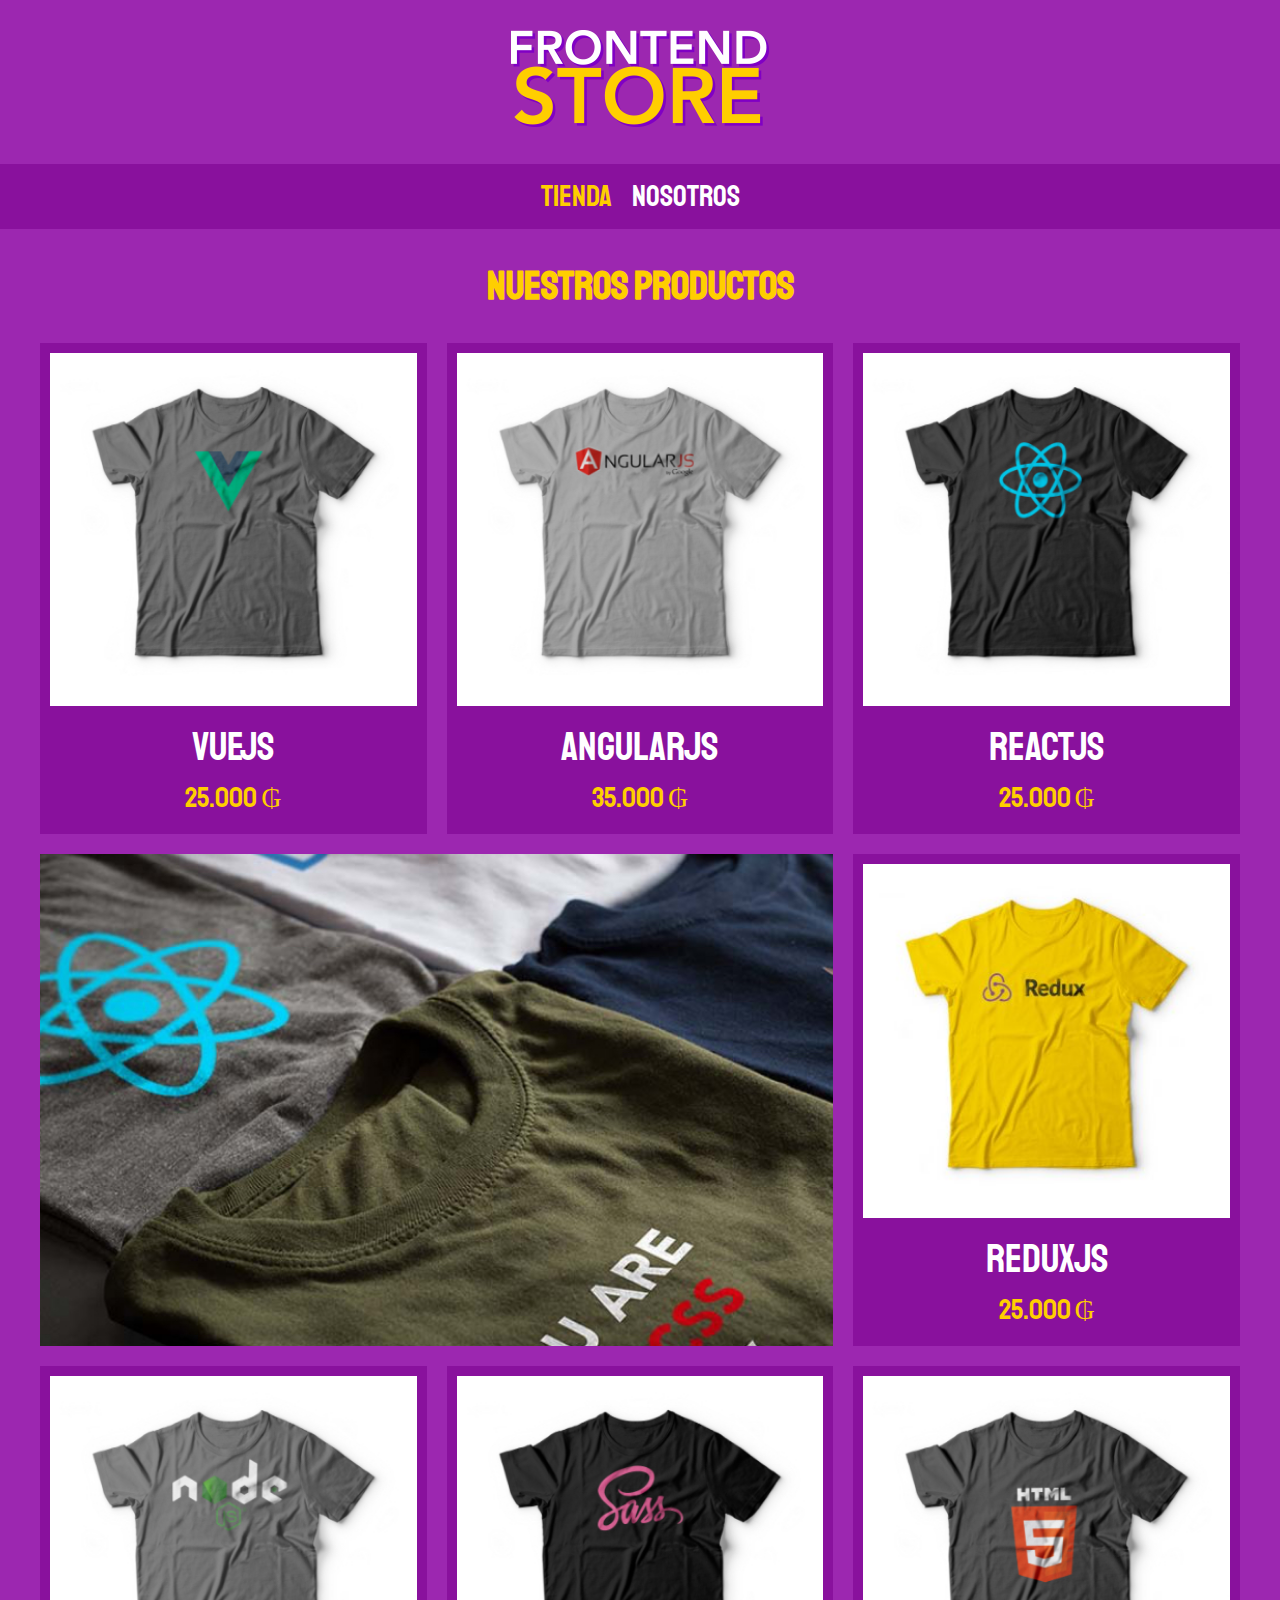
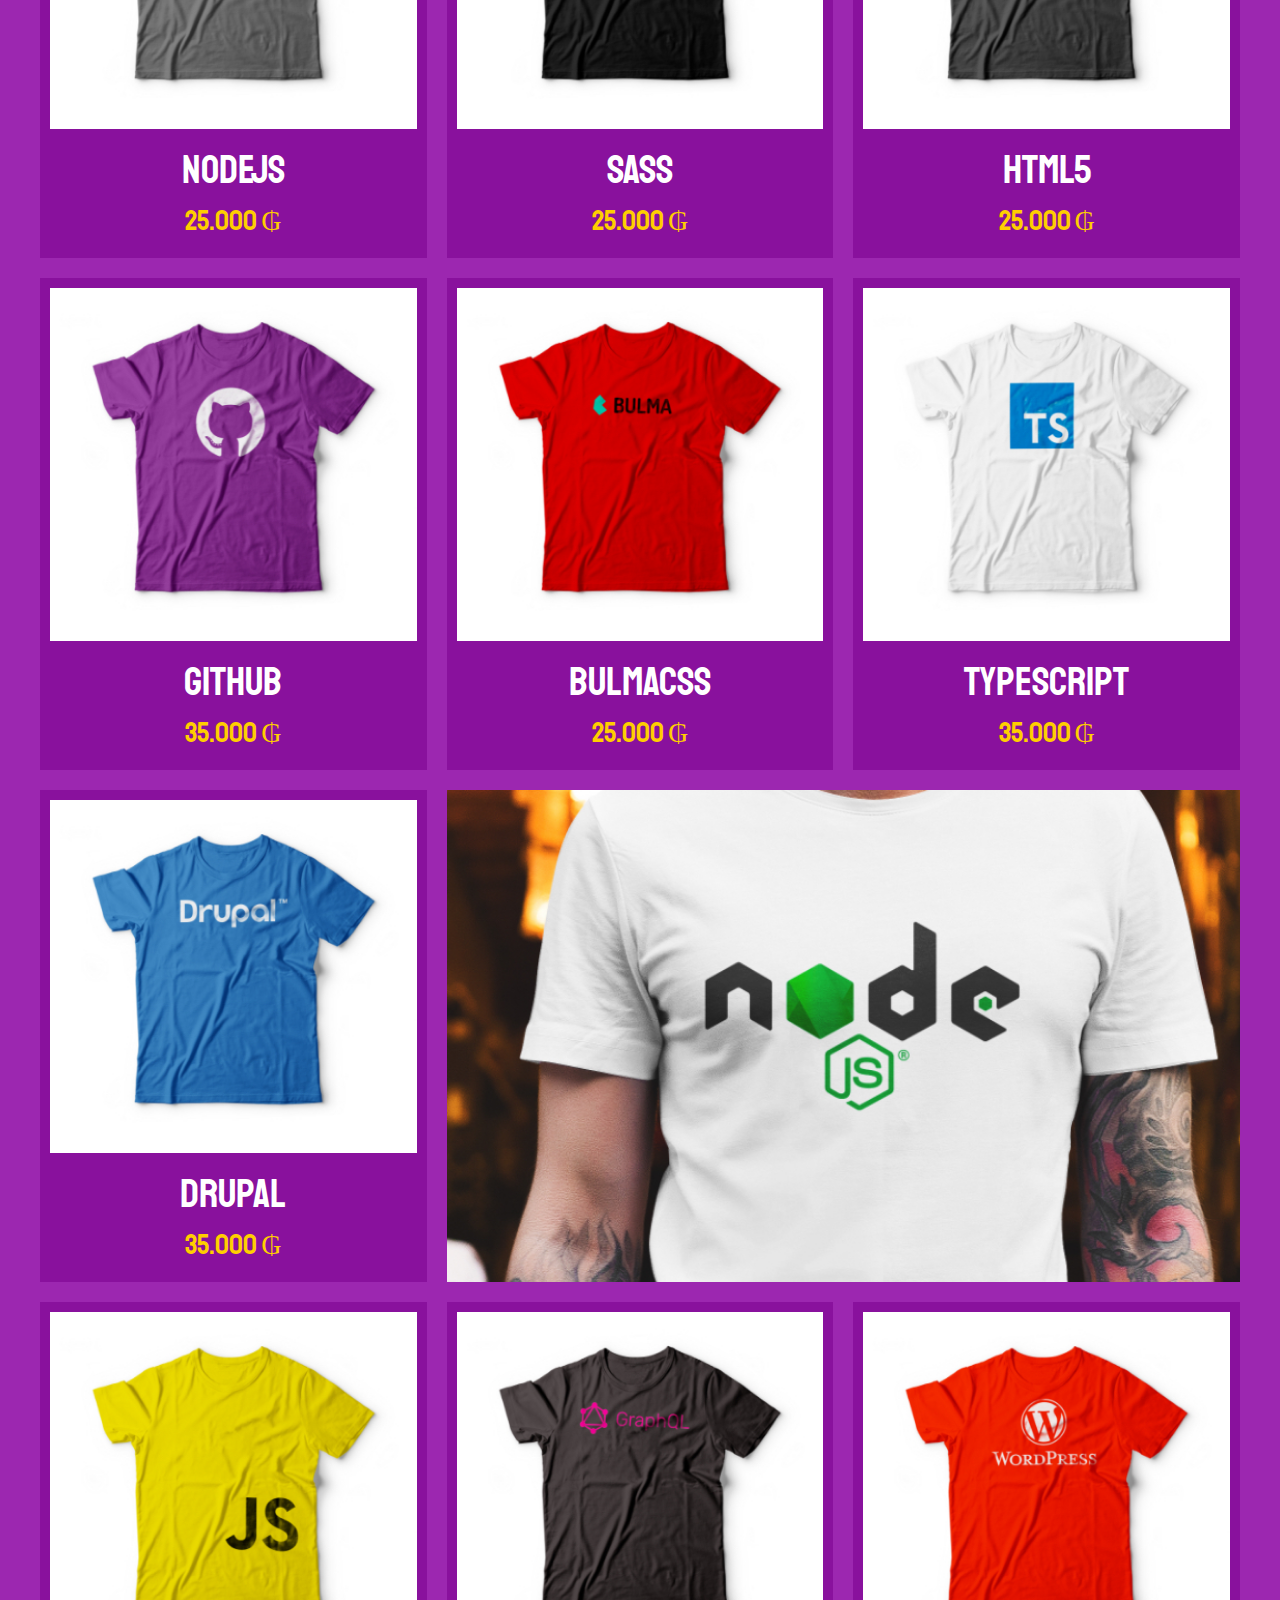
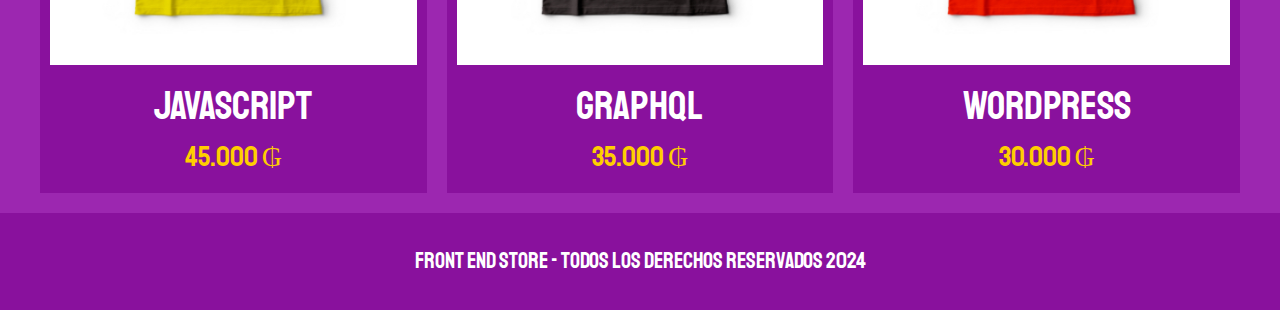
<file: index.html>
<!DOCTYPE html>
<html lang="es">
<head>
    <meta charset="UTF-8">
    <meta name="viewport" content="width=device-width, initial-scale=1.0">
    <title>Frontend-Store</title>
    <link rel="stylesheet" href="css/normalize.css">
    <link href="https://fonts.googleapis.com/css2?family=Staatliches&display=swap" rel="stylesheet">
    <link rel="stylesheet" href="css/style.css">
</head>
<body>
    <header class="header">
        <a href="index.html">
            <img class="header__logo" src="img/logo.png" alt="Logotipo">
        </a>
    </header>
    <nav class="navegacion">
        <a class="navegacion__enlace navegacion__enlace--activo" href="index.html">Tienda</a>
        <a class="navegacion__enlace" href="nosotros.html">Nosotros</a>
    </nav>
    <main class="contenedor">
        <h1>Nuestros Productos</h1>
        <div class="grid">
            <div class="producto">
                <a href="producto.html">
                    <img class="producto__imagen" src="img/1.jpg" alt="imagen camisa">
                    <div class="producto__informacion">
                        <p class="producto__nombre">VueJS</p>
                        <p class="producto__precio">25.000 ₲</p>
                    </div>
                </a> 
            </div>
            <div class="producto">
                <a href="producto.html">
                    <img class="producto__imagen" src="img/2.jpg" alt="imagen camisa">
                    <div class="producto__informacion">
                        <p class="producto__nombre">AngularJS</p>
                        <p class="producto__precio">35.000 ₲</p>
                    </div>
                </a>
            </div>
            <div class="producto">
                <a href="producto.html">
                    <img class="producto__imagen" src="img/3.jpg" alt="imagen camisa">
                    <div class="producto__informacion">
                        <p class="producto__nombre">ReactJS</p>
                        <p class="producto__precio">25.000 ₲</p>
                    </div>
                </a>
            </div>
            <div class="producto">
                <a href="producto.html">
                    <img class="producto__imagen" src="img/4.jpg" alt="imagen camisa">
                    <div class="producto__informacion">
                        <p class="producto__nombre">ReduxJS</p>
                        <p class="producto__precio">25.000 ₲</p>
                    </div>
                </a>
            </div>
            <div class="producto">
                <a href="producto.html">
                    <img class="producto__imagen" src="img/5.jpg" alt="imagen camisa">
                    <div class="producto__informacion">
                        <p class="producto__nombre">NodeJS</p>
                        <p class="producto__precio">25.000 ₲</p>
                    </div>
                </a>
            </div>
            <div class="producto">
                <a href="producto.html">
                    <img class="producto__imagen" src="img/6.jpg" alt="imagen camisa">
                    <div class="producto__informacion">
                        <p class="producto__nombre">SASS</p>
                        <p class="producto__precio">25.000 ₲</p>
                    </div>
                </a>
            </div>
            <div class="producto">
                <a href="producto.html">
                    <img class="producto__imagen" src="img/7.jpg" alt="imagen camisa">
                    <div class="producto__informacion">
                        <p class="producto__nombre">HTML5</p>
                        <p class="producto__precio">25.000 ₲</p>
                    </div>
                </a>
            </div>
            <div class="producto">
                <a href="producto.html">
                    <img class="producto__imagen" src="img/8.jpg" alt="imagen camisa">
                    <div class="producto__informacion">
                        <p class="producto__nombre">Github</p>
                        <p class="producto__precio">35.000 ₲</p>
                    </div>
                </a>
            </div>
            <div class="producto">
                <a href="producto.html">
                    <img class="producto__imagen" src="img/9.jpg" alt="imagen camisa">
                    <div class="producto__informacion">
                        <p class="producto__nombre">BulmaCSS</p>
                        <p class="producto__precio">25.000 ₲</p>
                    </div>
                </a>
            </div>
            <div class="producto">
                <a href="producto.html">
                    <img class="producto__imagen" src="img/10.jpg" alt="imagen camisa">
                    <div class="producto__informacion">
                        <p class="producto__nombre">Typescript</p>
                        <p class="producto__precio">35.000 ₲</p>
                    </div>
                </a>
            </div>
            <div class="producto">
                <a href="producto.html">
                    <img class="producto__imagen" src="img/11.jpg" alt="imagen camisa">
                    <div class="producto__informacion">
                        <p class="producto__nombre">Drupal</p>
                        <p class="producto__precio">35.000 ₲</p>
                    </div>
                </a>
            </div>
            <div class="producto">
                <a href="producto.html">
                    <img class="producto__imagen" src="img/12.jpg" alt="imagen camisa">
                    <div class="producto__informacion">
                        <p class="producto__nombre">JavaScript</p>
                        <p class="producto__precio">45.000 ₲</p>
                    </div>
                </a>
            </div>
            <div class="producto">
                <a href="producto.html">
                    <img class="producto__imagen" src="img/13.jpg" alt="imagen camisa">
                    <div class="producto__informacion">
                        <p class="producto__nombre">GraphQL</p>
                        <p class="producto__precio">35.000 ₲</p>
                    </div>
                </a>
            </div>
            <div class="producto">
                <a href="producto.html">
                    <img class="producto__imagen" src="img/14.jpg" alt="imagen camisa">
                    <div class="producto__informacion">
                        <p class="producto__nombre">WordPress</p>
                        <p class="producto__precio">30.000 ₲</p>
                    </div>
                </a>
            </div><!--.Producto-->
            <div class="grafico grafico--camisas"></div>
            <div class="grafico grafico--node"></div>
            
        </div>
    </main>
    <footer class="footer">
        <p class="footer__texto">Front End Store - Todos los derechos Reservados 2024</p>
    </footer>
</body>
</html>
</file>
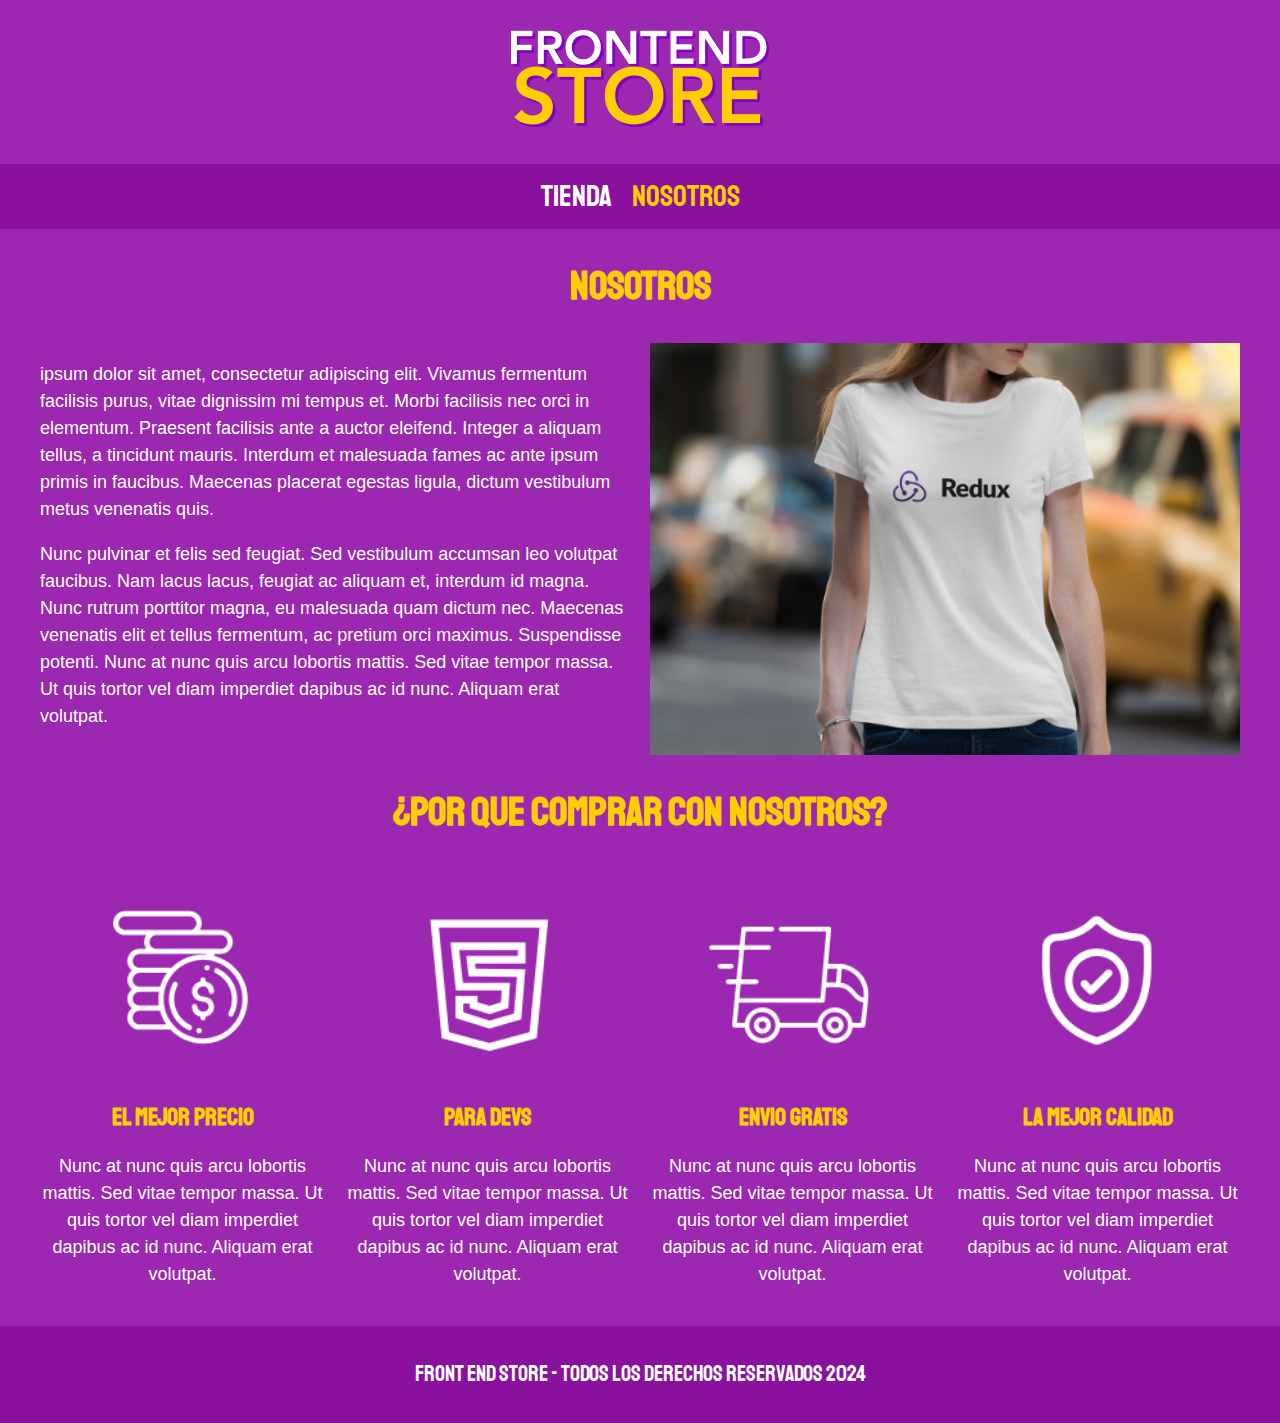
<file: nosotros.html>
<!DOCTYPE html>
<html lang="es">
<head>
    <meta charset="UTF-8">
    <meta name="viewport" content="width=device-width, initial-scale=1.0">
    <title>Frontend-Store</title>
    <link rel="stylesheet" href="css/normalize.css">
    <link href="https://fonts.googleapis.com/css2?family=Staatliches&display=swap" rel="stylesheet">
    <link rel="stylesheet" href="css/style.css">
</head>
<body>
    <header class="header">
        <a href="index.html">
            <img class="header__logo" src="img/logo.png" alt="Logotipo">
        </a>
    </header>
    <nav class="navegacion">
        <a class="navegacion__enlace " href="index.html">Tienda</a>
        <a class="navegacion__enlace navegacion__enlace--activo" href="nosotros.html">Nosotros</a>
    </nav>
    <main class="contenedor">
        <h1>Nosotros</h1>
        <div class="nosotros">
            <div class="nosotros__contenido">
                <p>ipsum dolor sit amet, consectetur adipiscing elit. Vivamus fermentum facilisis purus, vitae dignissim mi tempus
                et. Morbi facilisis nec orci in elementum. Praesent facilisis ante a auctor eleifend. Integer a aliquam tellus, a
                tincidunt mauris. Interdum et malesuada fames ac ante ipsum primis in faucibus. Maecenas placerat egestas ligula, dictum
                vestibulum metus venenatis quis.</p>
                
                <p> Nunc pulvinar et felis sed feugiat. Sed vestibulum accumsan leo volutpat faucibus. Nam lacus lacus, feugiat ac aliquam
                et, interdum id magna. Nunc rutrum porttitor magna, eu malesuada quam dictum nec. Maecenas venenatis elit et tellus
                fermentum, ac pretium orci maximus. Suspendisse potenti.
                
                Nunc at nunc quis arcu lobortis mattis. Sed vitae tempor massa. Ut quis tortor vel diam imperdiet dapibus ac id nunc.
                Aliquam erat volutpat.</p>
            </div>
            <img class="nosotros__imagen" src="img/nosotros.jpg" alt="imagen nosotros">
        </div>

    </main>
        <section class="contenedor comprar">
            <h1 class="comprar_titulo">¿Por que Comprar con nosotros?</h1>
                <div class="bloques">    
                    <div class="bloque">
                        <img class="bloque_imagen" src="img/icono_1.png" alt="por que comprar">
                        <h3 class="bloque__titulo">El mejor precio</h3>
                        <p>Nunc at nunc quis arcu lobortis mattis. Sed vitae tempor massa. Ut quis tortor vel diam imperdiet dapibus ac id nunc.
                        Aliquam erat volutpat.</p>
                    </div><!--.bloque-->
                    <div class="bloque">
                        <img class="bloque_imagen" src="img/icono_2.png" alt="por que comprar">
                        <h3 class="bloque__titulo">Para Devs</h3>
                        <p>Nunc at nunc quis arcu lobortis mattis. Sed vitae tempor massa. Ut quis tortor vel diam imperdiet dapibus ac id
                            nunc.
                            Aliquam erat volutpat.</p>
                    </div><!--.bloque-->
                    <div class="bloque">
                        <img class="bloque_imagen" src="img/icono_3.png" alt="por que comprar">
                        <h3 class="bloque__titulo">Envio Gratis</h3>
                        <p>Nunc at nunc quis arcu lobortis mattis. Sed vitae tempor massa. Ut quis tortor vel diam imperdiet dapibus ac id
                            nunc.
                            Aliquam erat volutpat.</p>
                    </div><!--.bloque-->
                    <div class="bloque">
                        <img class="bloque_imagen" src="img/icono_4.png" alt="por que comprar">
                        <h3 class="bloque__titulo">La mejor calidad</h3>
                        <p>Nunc at nunc quis arcu lobortis mattis. Sed vitae tempor massa. Ut quis tortor vel diam imperdiet dapibus ac id
                            nunc.
                            Aliquam erat volutpat.</p>
                    </div><!--.bloque-->
                </div>
        </section>

    <footer class="footer">
        <p class="footer__texto">Front End Store - Todos los derechos Reservados 2024</p>
    </footer>
    
</body>
</html>
</file>
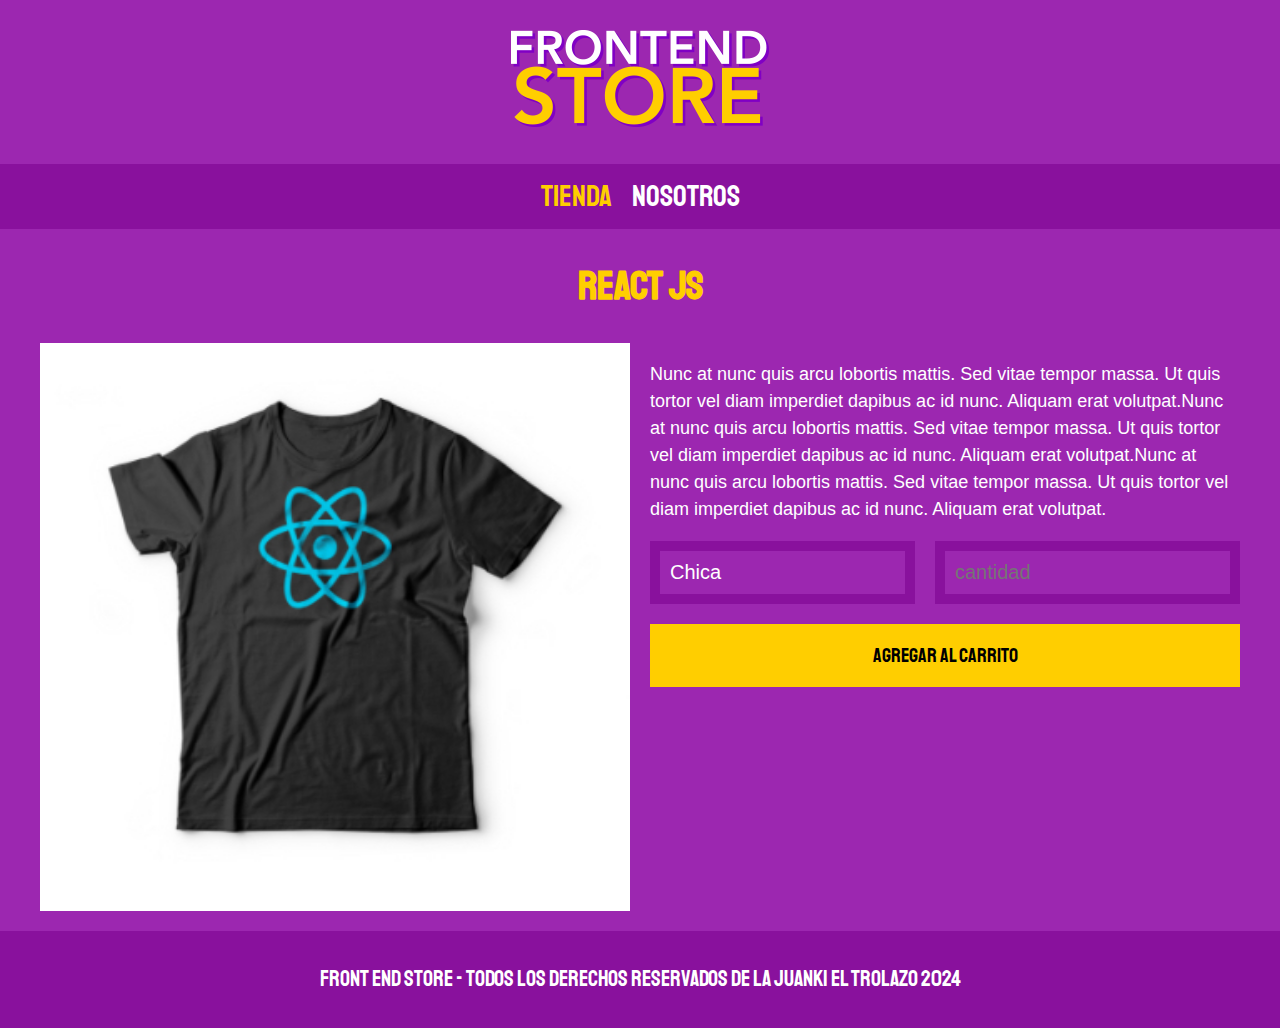
<file: producto.html>
<!DOCTYPE html>
<html lang="es">
<head>
    <meta charset="UTF-8">
    <meta name="viewport" content="width=device-width, initial-scale=1.0">
    <title>Frontend-Store</title>
    <link rel="stylesheet" href="css/normalize.css">
    <link href="https://fonts.googleapis.com/css2?family=Staatliches&display=swap" rel="stylesheet">
    <link rel="stylesheet" href="css/style.css">
</head>
<body>
    <header class="header">
        <a href="index.html">
            <img class="header__logo" src="img/logo.png" alt="Logotipo">
        </a>
    </header>
    <nav class="navegacion">
        <a class="navegacion__enlace navegacion__enlace--activo" href="index.html">Tienda</a>
        <a class="navegacion__enlace" href="nosotros.html">Nosotros</a>
    </nav>
    <main class="contenedor">
        <h1>React JS</h1>
        <div class="camisa">
            <img class="camisa__imagen" src="img/3.jpg" alt="Imagen del producto">
            <div class="camisa__contenido">
                <p>Nunc at nunc quis arcu lobortis mattis. Sed vitae tempor massa. Ut quis tortor vel diam imperdiet dapibus ac id nunc.
                Aliquam erat volutpat.Nunc at nunc quis arcu lobortis mattis. Sed vitae tempor massa. Ut quis tortor vel diam imperdiet dapibus ac id nunc.
                Aliquam erat volutpat.Nunc at nunc quis arcu lobortis mattis. Sed vitae tempor massa. Ut quis tortor vel diam imperdiet dapibus ac id nunc.
                Aliquam erat volutpat.</p>
                <form class="formulario">
                    <select class="formulario__campo">
                        <option value="">Chica</option>
                        <option value="">Mediana</option>
                        <option value="">Grande</option>
                    </select>
                    <input class="formulario__campo" type="number" placeholder="cantidad" min="1">
                    <input class="formulario__submit" type="submit" value="agregar al carrito">

                </form>

            </div>
        </div>

    </main>
    <footer class="footer">
        <p class="footer__texto">Front End Store - Todos los derechos Reservados de la juanki el trolazo 2024</p>
    </footer>
    
</body>
</html>
</file>
<file: css/style.css>
:root{
    --primario: #9c27b0;
    --primarioOscuro:#89119d;
    --secundario:#ffce00;
    --secundarioOscuro:rgb(233,287,2);
    --blanco:#fff;
    --negro:#000;

    --fuentePrincipal:'Staatliches',cursive;
}
html {
    box-sizing: border-box;
    font-size: 62.5%;
}
  *, *:before, *:after {
    box-sizing: inherit;
}
/** Globales **/
body{
    background-color: var(--primario);
    font-size: 1.6rem;
    line-height: 1.5;
}
p{
    font-size: 1.8rem;
    font-family: Arial, Helvetica, sans-serif;
    color: var(--blanco);
}
a{
    text-decoration: none;
}
img{
    width: 100%;
}
.contenedor{
    max-width: 120rem;
    margin: 0 auto;
}
h1,h2,h3{
    text-align: center;
    color: var(--secundario);
    font-family: var(--fuentePrincipal);
}
h1{
    font-size: 4rem;
}
h2{
    font-size: 3.2rem;
}
h3{
    font-size: 2.4rem;
}
/*Header*/
.header {
    display: flex;
    justify-content: center;
}
.header__logo{
    margin: 3rem 0;
}
/** Footer**/
.footer{
    background-color: var(--primarioOscuro);
    padding: 1rem 0;
    margin-top: 2rem;

}
.footer__texto{
    text-align: center;
    font-family: var(--fuentePrincipal);
    font-size: 2.2rem;
}

/*Navegacion*/
.navegacion{
    background-color: var(--primarioOscuro);
    padding: 1rem 0;
    display: flex;
    justify-content: center;
    gap: 2rem;
}
.navegacion__enlace{
    font-family: var(--fuentePrincipal);
    color: var(--blanco);
    font-size: 3rem;
    /*margin-right: 2rem;*/
}
/*.navegacion__enlace:last-of-type{
    margin-right: 0;
}*/
.navegacion__enlace--activo,
.navegacion__enlace:hover{
    color: var(--secundario);

}
/****/
.grid{
    display: grid;
    grid-template-columns: repeat(2,1fr);
    gap: 2rem;
}
@media (min-width:768px ) {
    .grid{
        grid-template-columns: repeat(3,1fr);
    }
    }
/**Productos**/
.producto{
    background-color: var(--primarioOscuro);
    padding: 1rem;

}

.producto__nombre{
    font-size: 4rem;

}
.producto__precio{
    font-size: 2.8rem;
    color: var(--secundario);    
}
.producto__nombre,.producto__precio{
    font-family: var(--fuentePrincipal);
    margin: 1rem 0;
    text-align: center;
    line-height: 1.2;
}
/** Graficos**/
.grafico{
    min-height: 30rem;
    background-repeat: no-repeat;
    background-size: cover;
    grid-column: 1/3;
}
.grafico--camisas{
    grid-row: 2/3;
    background-image: url(../img/grafico1.jpg)

}
.grafico--node{
    background-image: url(../img/grafico2.jpg);
    grid-row: 8/9;
}
@media (min-width:768px ) {
    .grafico--node{
        grid-row: 5/6;
        grid-column: 2/4;
        column-gap: 2rem;
    }    
}
/** Nosotros**/
.nosotros{
    display: grid;
    grid-template-rows: repeat(2,auto);
}
@media (min-width:768px ) {
    .nosotros{
        grid-template-columns: repeat(2,1fr);
        column-gap: 2rem;
    }
}

.nodostros__imagen{
    grid-row: 1/2;
}
@media (min-width: 768px) {
    .nodostros__imagen{
        grid-column: 2/3;
    }    
}
/** Bloques**/
.bloques {
    display: grid;
    grid-template-columns: repeat(2, 1fr);
    gap: 2rem;
}
@media (min-width: 768px) {
    .bloques {
        grid-template-columns: repeat(4, 1fr);
    }
}

.bloque {
    text-align: center;
}

.bloque__titulo {
    margin: 0;
}
/** Pagina del Producto **/
@media (min-width: 768px) {
    .camisa {
        display: grid;
        grid-template-columns: repeat(2, 1fr);
        column-gap: 2rem;
    }
}

.formulario {
    display: grid;
    grid-template-columns: repeat(2, 1fr);
    gap: 2rem;
}
.formulario__campo {
    border: 1rem solid var(--primarioOscuro);
    background-color: transparent;
    color: var(--blanco);
    font-size: 2rem;
    font-family: Arial, Helvetica, sans-serif;
    padding: 1rem;
    appearance: none;
}
.formulario__submit {
    background-color: var(--secundario);
    border: none;
    font-size: 2rem;
    font-family: var(--fuentePrincipal);
    padding: 2rem;
    transition: background-color .3s ease;
    grid-column: 1 / 3;
}
.formulario__submit:hover {
    cursor: pointer;
    background-color: var(--secundarioOscuro);
}
</file>
